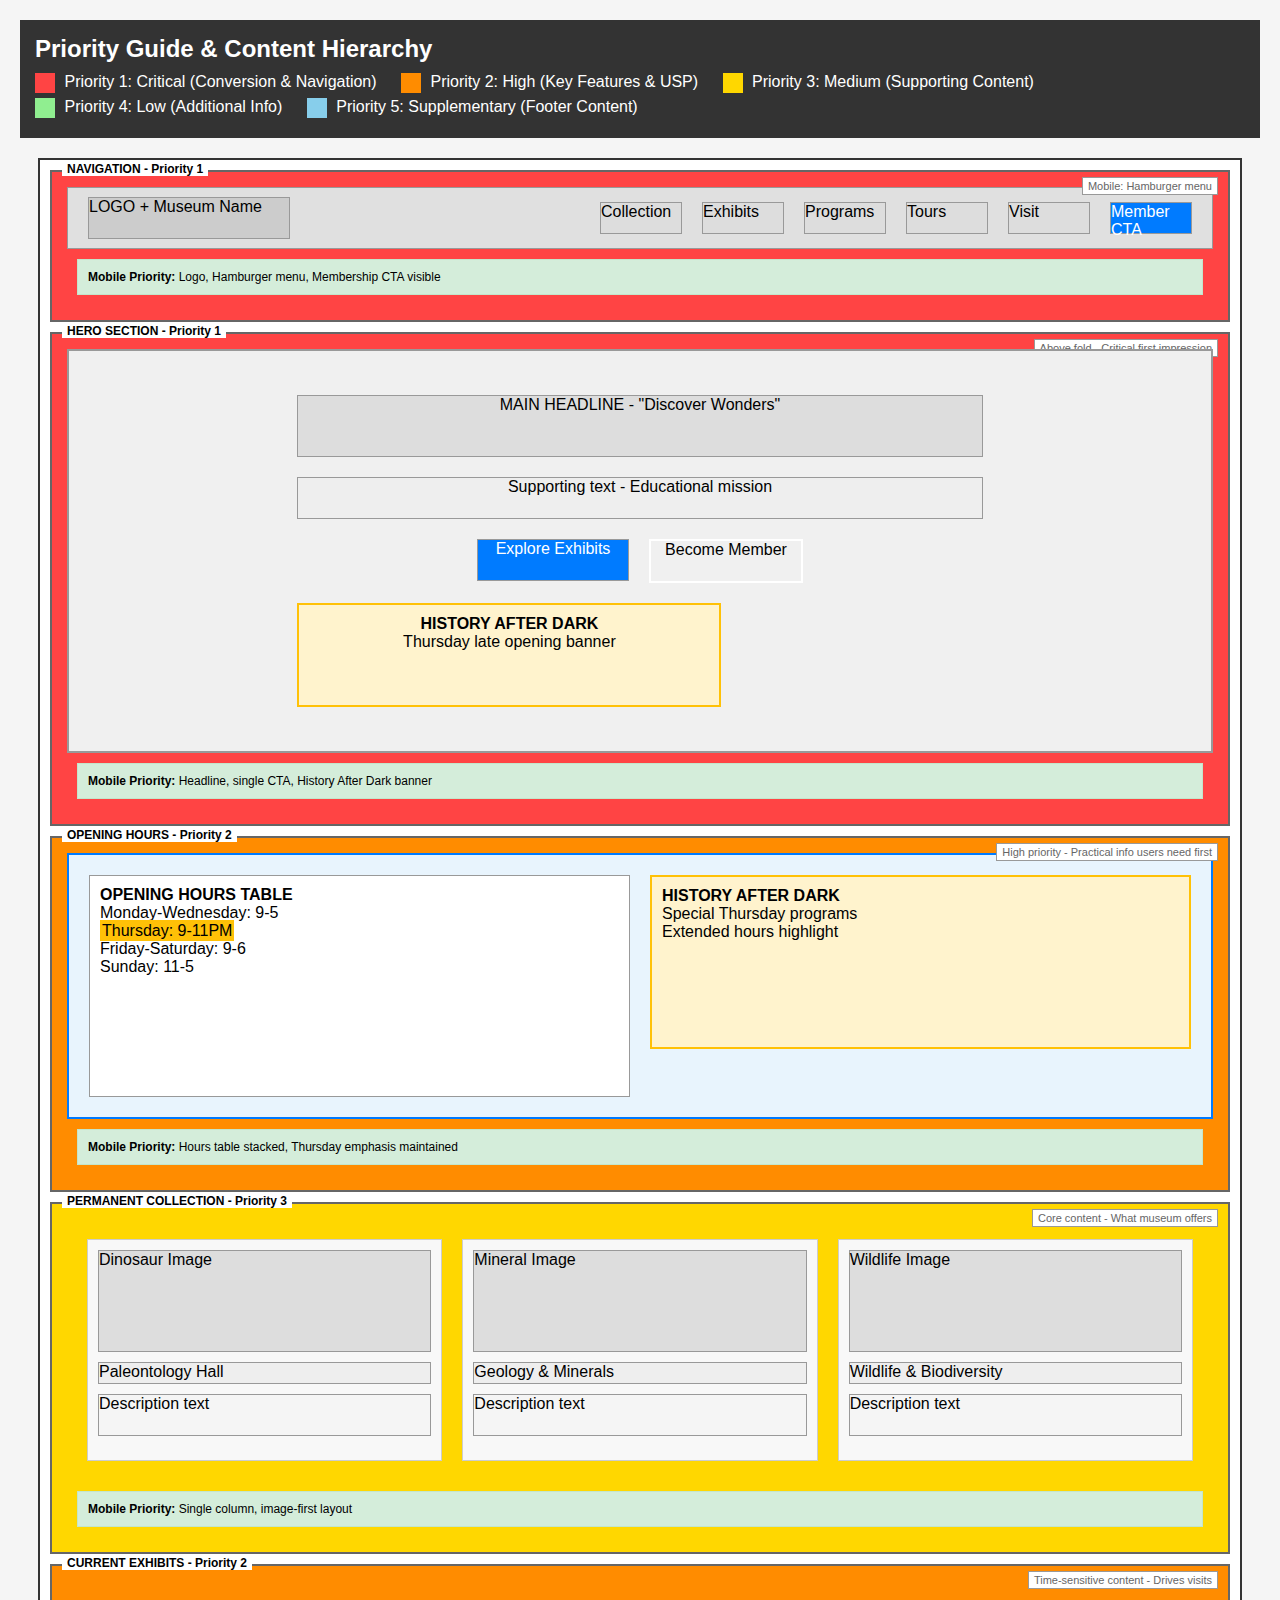
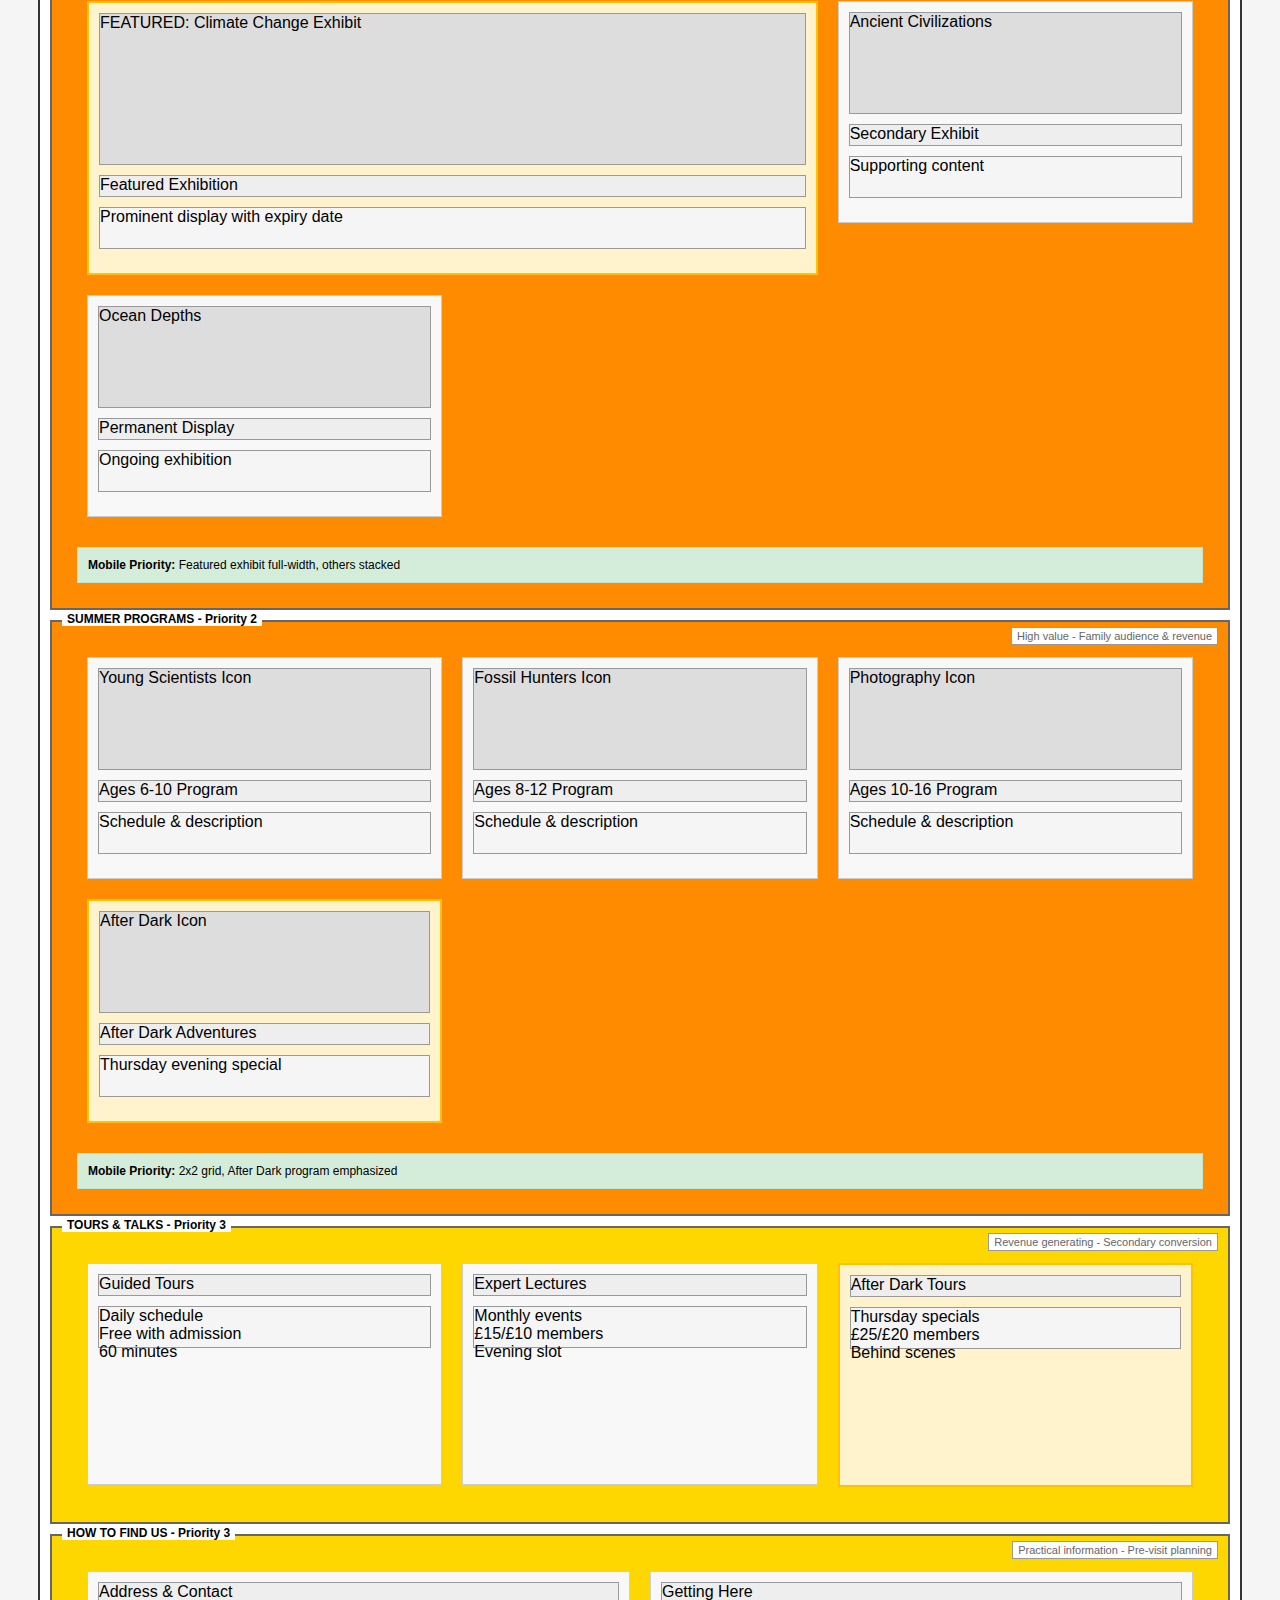
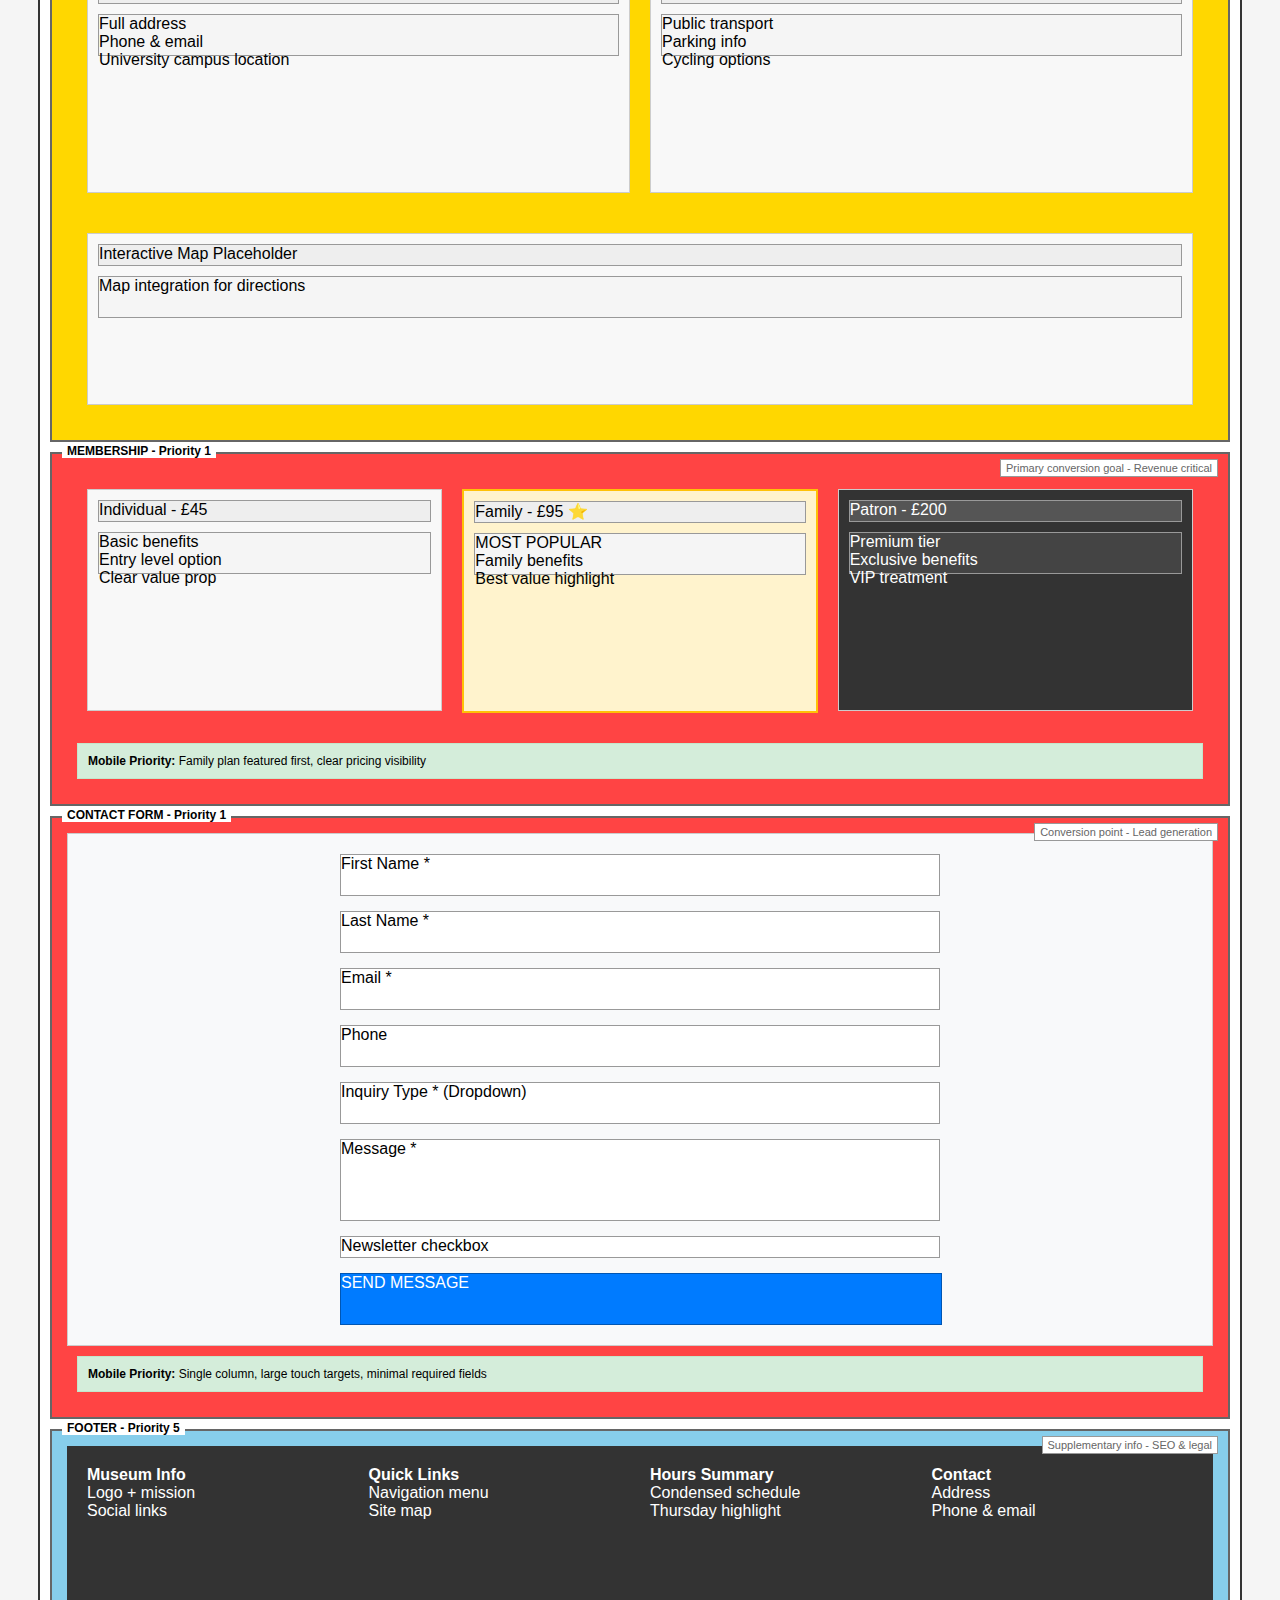
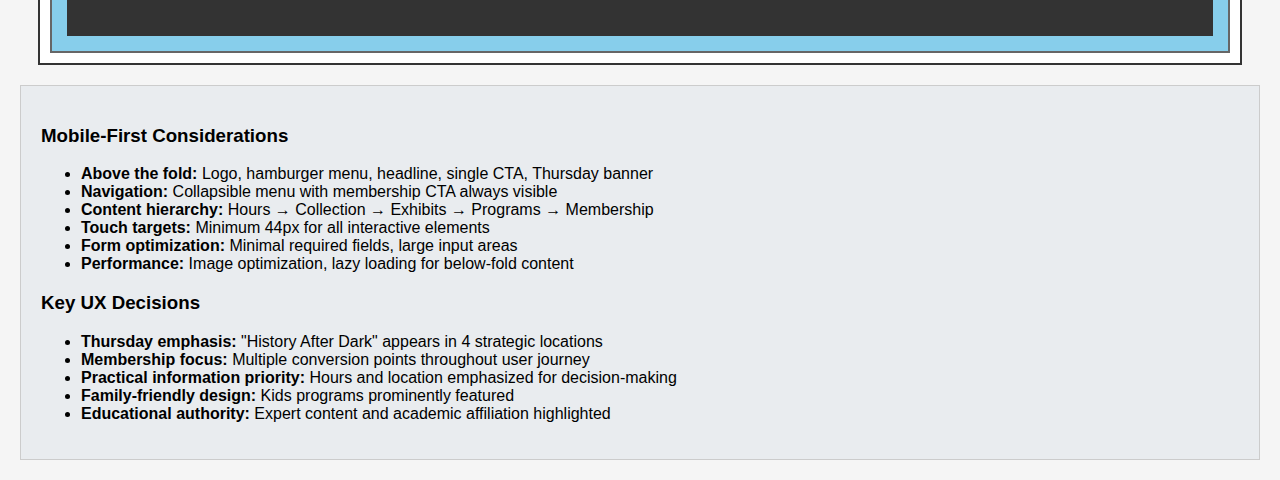
<file: museum_wireframe.html>
<!DOCTYPE html>
<html lang="en">
<head>
    <meta charset="UTF-8">
    <meta name="viewport" content="width=device-width, initial-scale=1.0">
    <title>Natural History Museum - Wireframe & Priority Guide</title>
    <style>
        body {
            font-family: Arial, sans-serif;
            margin: 0;
            padding: 20px;
            background: #f5f5f5;
        }
        .wireframe-container {
            max-width: 1200px;
            margin: 0 auto;
            background: white;
            border: 2px solid #333;
        }
        .priority-legend {
            background: #333;
            color: white;
            padding: 15px;
            margin-bottom: 20px;
        }
        .priority-legend h2 {
            margin: 0 0 10px 0;
        }
        .legend-item {
            display: inline-block;
            margin-right: 20px;
            margin-bottom: 5px;
        }
        .legend-color {
            width: 20px;
            height: 20px;
            display: inline-block;
            margin-right: 5px;
            vertical-align: middle;
        }
        .section {
            border: 2px solid #666;
            margin: 10px;
            padding: 15px;
            position: relative;
        }
        .section-label {
            position: absolute;
            top: -10px;
            left: 10px;
            background: white;
            padding: 0 5px;
            font-weight: bold;
            font-size: 12px;
        }
        .priority-1 { background: #ff4444; }
        .priority-2 { background: #ff8c00; }
        .priority-3 { background: #ffd700; }
        .priority-4 { background: #90ee90; }
        .priority-5 { background: #87ceeb; }
        
        /* Wireframe Elements */
        .nav-bar {
            background: #e0e0e0;
            height: 60px;
            display: flex;
            align-items: center;
            justify-content: space-between;
            padding: 0 20px;
            border: 1px solid #999;
        }
        .logo-box {
            width: 200px;
            height: 40px;
            background: #ccc;
            border: 1px solid #999;
        }
        .nav-items {
            display: flex;
            gap: 20px;
        }
        .nav-item {
            width: 80px;
            height: 30px;
            background: #ddd;
            border: 1px solid #999;
        }
        .hero-section {
            height: 400px;
            background: #f0f0f0;
            display: flex;
            align-items: center;
            justify-content: center;
            position: relative;
            border: 2px solid #999;
        }
        .hero-content {
            text-align: center;
            width: 60%;
        }
        .hero-title {
            height: 60px;
            background: #ddd;
            margin-bottom: 20px;
            border: 1px solid #999;
        }
        .hero-text {
            height: 40px;
            background: #eee;
            margin-bottom: 20px;
            border: 1px solid #999;
        }
        .cta-buttons {
            display: flex;
            gap: 20px;
            justify-content: center;
        }
        .cta-button {
            width: 150px;
            height: 40px;
            background: #ccc;
            border: 1px solid #999;
        }
        .alert-box {
            width: 400px;
            height: 80px;
            background: #fff3cd;
            border: 2px solid #ffc107;
            margin-top: 20px;
            padding: 10px;
        }
        .content-grid {
            display: grid;
            grid-template-columns: repeat(auto-fit, minmax(300px, 1fr));
            gap: 20px;
            padding: 20px;
        }
        .card-wireframe {
            height: 200px;
            background: #f8f8f8;
            border: 1px solid #ccc;
            padding: 10px;
        }
        .card-image {
            height: 100px;
            background: #ddd;
            margin-bottom: 10px;
            border: 1px solid #999;
        }
        .card-title {
            height: 20px;
            background: #eee;
            margin-bottom: 10px;
            border: 1px solid #999;
        }
        .card-text {
            height: 40px;
            background: #f5f5f5;
            border: 1px solid #999;
        }
        .hours-section {
            background: #e8f4fd;
            padding: 20px;
            border: 2px solid #007bff;
        }
        .hours-grid {
            display: grid;
            grid-template-columns: 1fr 1fr;
            gap: 20px;
        }
        .hours-table {
            background: white;
            height: 200px;
            border: 1px solid #999;
            padding: 10px;
        }
        .special-card {
            background: #fff3cd;
            height: 150px;
            border: 2px solid #ffc107;
            padding: 10px;
        }
        .form-section {
            background: #f8f9fa;
            padding: 20px;
            border: 1px solid #ccc;
        }
        .form-wireframe {
            max-width: 600px;
            margin: 0 auto;
        }
        .form-field {
            height: 40px;
            background: white;
            margin-bottom: 15px;
            border: 1px solid #999;
        }
        .form-textarea {
            height: 80px;
            background: white;
            margin-bottom: 15px;
            border: 1px solid #999;
        }
        .submit-button {
            height: 50px;
            background: #007bff;
            color: white;
            border: 1px solid #0056b3;
            width: 100%;
        }
        .footer-section {
            background: #333;
            color: white;
            padding: 20px;
            height: 150px;
        }
        .mobile-note {
            background: #d4edda;
            border: 1px solid #c3e6cb;
            padding: 10px;
            margin: 10px;
            font-size: 12px;
        }
        .priority-note {
            position: absolute;
            top: 5px;
            right: 10px;
            font-size: 11px;
            color: #666;
            background: white;
            padding: 2px 5px;
            border: 1px solid #999;
        }
    </style>
</head>
<body>
    <div class="priority-legend">
        <h2>Priority Guide & Content Hierarchy</h2>
        <div class="legend-item">
            <span class="legend-color priority-1"></span>
            <span>Priority 1: Critical (Conversion & Navigation)</span>
        </div>
        <div class="legend-item">
            <span class="legend-color priority-2"></span>
            <span>Priority 2: High (Key Features & USP)</span>
        </div>
        <div class="legend-item">
            <span class="legend-color priority-3"></span>
            <span>Priority 3: Medium (Supporting Content)</span>
        </div>
        <div class="legend-item">
            <span class="legend-color priority-4"></span>
            <span>Priority 4: Low (Additional Info)</span>
        </div>
        <div class="legend-item">
            <span class="legend-color priority-5"></span>
            <span>Priority 5: Supplementary (Footer Content)</span>
        </div>
    </div>

    <div class="wireframe-container">
        <!-- Navigation - Priority 1 -->
        <div class="section priority-1">
            <div class="section-label">NAVIGATION - Priority 1</div>
            <div class="priority-note">Mobile: Hamburger menu</div>
            <div class="nav-bar">
                <div class="logo-box">LOGO + Museum Name</div>
                <div class="nav-items">
                    <div class="nav-item">Collection</div>
                    <div class="nav-item">Exhibits</div>
                    <div class="nav-item">Programs</div>
                    <div class="nav-item">Tours</div>
                    <div class="nav-item">Visit</div>
                    <div class="nav-item" style="background: #007bff; color: white;">Member CTA</div>
                </div>
            </div>
            <div class="mobile-note">
                <strong>Mobile Priority:</strong> Logo, Hamburger menu, Membership CTA visible
            </div>
        </div>

        <!-- Hero Section - Priority 1 -->
        <div class="section priority-1">
            <div class="section-label">HERO SECTION - Priority 1</div>
            <div class="priority-note">Above fold - Critical first impression</div>
            <div class="hero-section">
                <div class="hero-content">
                    <div class="hero-title">MAIN HEADLINE - "Discover Wonders"</div>
                    <div class="hero-text">Supporting text - Educational mission</div>
                    <div class="cta-buttons">
                        <div class="cta-button" style="background: #007bff; color: white;">Explore Exhibits</div>
                        <div class="cta-button" style="background: transparent; border: 2px solid white;">Become Member</div>
                    </div>
                    <div class="alert-box">
                        <strong>HISTORY AFTER DARK</strong><br>
                        Thursday late opening banner
                    </div>
                </div>
            </div>
            <div class="mobile-note">
                <strong>Mobile Priority:</strong> Headline, single CTA, History After Dark banner
            </div>
        </div>

        <!-- Opening Hours - Priority 2 -->
        <div class="section priority-2">
            <div class="section-label">OPENING HOURS - Priority 2</div>
            <div class="priority-note">High priority - Practical info users need first</div>
            <div class="hours-section">
                <div class="hours-grid">
                    <div class="hours-table">
                        <strong>OPENING HOURS TABLE</strong><br>
                        Monday-Wednesday: 9-5<br>
                        <span style="background: #ffc107; padding: 2px;">Thursday: 9-11PM</span><br>
                        Friday-Saturday: 9-6<br>
                        Sunday: 11-5
                    </div>
                    <div class="special-card">
                        <strong>HISTORY AFTER DARK</strong><br>
                        Special Thursday programs<br>
                        Extended hours highlight
                    </div>
                </div>
            </div>
            <div class="mobile-note">
                <strong>Mobile Priority:</strong> Hours table stacked, Thursday emphasis maintained
            </div>
        </div>

        <!-- Permanent Collection - Priority 3 -->
        <div class="section priority-3">
            <div class="section-label">PERMANENT COLLECTION - Priority 3</div>
            <div class="priority-note">Core content - What museum offers</div>
            <div class="content-grid">
                <div class="card-wireframe">
                    <div class="card-image">Dinosaur Image</div>
                    <div class="card-title">Paleontology Hall</div>
                    <div class="card-text">Description text</div>
                </div>
                <div class="card-wireframe">
                    <div class="card-image">Mineral Image</div>
                    <div class="card-title">Geology & Minerals</div>
                    <div class="card-text">Description text</div>
                </div>
                <div class="card-wireframe">
                    <div class="card-image">Wildlife Image</div>
                    <div class="card-title">Wildlife & Biodiversity</div>
                    <div class="card-text">Description text</div>
                </div>
            </div>
            <div class="mobile-note">
                <strong>Mobile Priority:</strong> Single column, image-first layout
            </div>
        </div>

        <!-- Current Exhibits - Priority 2 -->
        <div class="section priority-2">
            <div class="section-label">CURRENT EXHIBITS - Priority 2</div>
            <div class="priority-note">Time-sensitive content - Drives visits</div>
            <div class="content-grid">
                <div class="card-wireframe" style="grid-column: span 2; height: 250px; background: #fff3cd; border: 2px solid #ffc107;">
                    <div class="card-image" style="height: 150px;">FEATURED: Climate Change Exhibit</div>
                    <div class="card-title">Featured Exhibition</div>
                    <div class="card-text">Prominent display with expiry date</div>
                </div>
                <div class="card-wireframe">
                    <div class="card-image">Ancient Civilizations</div>
                    <div class="card-title">Secondary Exhibit</div>
                    <div class="card-text">Supporting content</div>
                </div>
                <div class="card-wireframe">
                    <div class="card-image">Ocean Depths</div>
                    <div class="card-title">Permanent Display</div>
                    <div class="card-text">Ongoing exhibition</div>
                </div>
            </div>
            <div class="mobile-note">
                <strong>Mobile Priority:</strong> Featured exhibit full-width, others stacked
            </div>
        </div>

        <!-- Kids Programs - Priority 2 -->
        <div class="section priority-2">
            <div class="section-label">SUMMER PROGRAMS - Priority 2</div>
            <div class="priority-note">High value - Family audience & revenue</div>
            <div class="content-grid">
                <div class="card-wireframe">
                    <div class="card-image">Young Scientists Icon</div>
                    <div class="card-title">Ages 6-10 Program</div>
                    <div class="card-text">Schedule & description</div>
                </div>
                <div class="card-wireframe">
                    <div class="card-image">Fossil Hunters Icon</div>
                    <div class="card-title">Ages 8-12 Program</div>
                    <div class="card-text">Schedule & description</div>
                </div>
                <div class="card-wireframe">
                    <div class="card-image">Photography Icon</div>
                    <div class="card-title">Ages 10-16 Program</div>
                    <div class="card-text">Schedule & description</div>
                </div>
                <div class="card-wireframe" style="background: #fff3cd; border: 2px solid #ffc107;">
                    <div class="card-image">After Dark Icon</div>
                    <div class="card-title">After Dark Adventures</div>
                    <div class="card-text">Thursday evening special</div>
                </div>
            </div>
            <div class="mobile-note">
                <strong>Mobile Priority:</strong> 2x2 grid, After Dark program emphasized
            </div>
        </div>

        <!-- Tours & Talks - Priority 3 -->
        <div class="section priority-3">
            <div class="section-label">TOURS & TALKS - Priority 3</div>
            <div class="priority-note">Revenue generating - Secondary conversion</div>
            <div class="content-grid">
                <div class="card-wireframe">
                    <div class="card-title">Guided Tours</div>
                    <div class="card-text">Daily schedule<br>Free with admission<br>60 minutes</div>
                </div>
                <div class="card-wireframe">
                    <div class="card-title">Expert Lectures</div>
                    <div class="card-text">Monthly events<br>£15/£10 members<br>Evening slot</div>
                </div>
                <div class="card-wireframe" style="background: #fff3cd; border: 2px solid #ffc107;">
                    <div class="card-title">After Dark Tours</div>
                    <div class="card-text">Thursday specials<br>£25/£20 members<br>Behind scenes</div>
                </div>
            </div>
        </div>

        <!-- Visit Information - Priority 3 -->
        <div class="section priority-3">
            <div class="section-label">HOW TO FIND US - Priority 3</div>
            <div class="priority-note">Practical information - Pre-visit planning</div>
            <div class="content-grid">
                <div class="card-wireframe">
                    <div class="card-title">Address & Contact</div>
                    <div class="card-text">
                        Full address<br>
                        Phone & email<br>
                        University campus location
                    </div>
                </div>
                <div class="card-wireframe">
                    <div class="card-title">Getting Here</div>
                    <div class="card-text">
                        Public transport<br>
                        Parking info<br>
                        Cycling options
                    </div>
                </div>
            </div>
            <div class="card-wireframe" style="height: 150px; margin: 20px;">
                <div class="card-title">Interactive Map Placeholder</div>
                <div class="card-text">Map integration for directions</div>
            </div>
        </div>

        <!-- Membership - Priority 1 -->
        <div class="section priority-1">
            <div class="section-label">MEMBERSHIP - Priority 1</div>
            <div class="priority-note">Primary conversion goal - Revenue critical</div>
            <div class="content-grid">
                <div class="card-wireframe">
                    <div class="card-title">Individual - £45</div>
                    <div class="card-text">
                        Basic benefits<br>
                        Entry level option<br>
                        Clear value prop
                    </div>
                </div>
                <div class="card-wireframe" style="background: #fff3cd; border: 2px solid #ffc107;">
                    <div class="card-title">Family - £95 ⭐</div>
                    <div class="card-text">
                        MOST POPULAR<br>
                        Family benefits<br>
                        Best value highlight
                    </div>
                </div>
                <div class="card-wireframe" style="background: #333; color: white;">
                    <div class="card-title" style="background: #555;">Patron - £200</div>
                    <div class="card-text" style="background: #444;">
                        Premium tier<br>
                        Exclusive benefits<br>
                        VIP treatment
                    </div>
                </div>
            </div>
            <div class="mobile-note">
                <strong>Mobile Priority:</strong> Family plan featured first, clear pricing visibility
            </div>
        </div>

        <!-- Contact Form - Priority 1 -->
        <div class="section priority-1">
            <div class="section-label">CONTACT FORM - Priority 1</div>
            <div class="priority-note">Conversion point - Lead generation</div>
            <div class="form-section">
                <div class="form-wireframe">
                    <div class="form-field">First Name *</div>
                    <div class="form-field">Last Name *</div>
                    <div class="form-field">Email *</div>
                    <div class="form-field">Phone</div>
                    <div class="form-field">Inquiry Type * (Dropdown)</div>
                    <div class="form-textarea">Message *</div>
                    <div class="form-field" style="height: 20px;">Newsletter checkbox</div>
                    <div class="submit-button">SEND MESSAGE</div>
                </div>
            </div>
            <div class="mobile-note">
                <strong>Mobile Priority:</strong> Single column, large touch targets, minimal required fields
            </div>
        </div>

        <!-- Footer - Priority 5 -->
        <div class="section priority-5">
            <div class="section-label">FOOTER - Priority 5</div>
            <div class="priority-note">Supplementary info - SEO & legal</div>
            <div class="footer-section">
                <div style="display: grid; grid-template-columns: repeat(4, 1fr); gap: 20px; color: white;">
                    <div>
                        <strong>Museum Info</strong><br>
                        Logo + mission<br>
                        Social links
                    </div>
                    <div>
                        <strong>Quick Links</strong><br>
                        Navigation menu<br>
                        Site map
                    </div>
                    <div>
                        <strong>Hours Summary</strong><br>
                        Condensed schedule<br>
                        Thursday highlight
                    </div>
                    <div>
                        <strong>Contact</strong><br>
                        Address<br>
                        Phone & email
                    </div>
                </div>
            </div>
        </div>
    </div>

    <div style="background: #e9ecef; padding: 20px; margin-top: 20px; border: 1px solid #ccc;">
        <h3>Mobile-First Considerations</h3>
        <ul>
            <li><strong>Above the fold:</strong> Logo, hamburger menu, headline, single CTA, Thursday banner</li>
            <li><strong>Navigation:</strong> Collapsible menu with membership CTA always visible</li>
            <li><strong>Content hierarchy:</strong> Hours → Collection → Exhibits → Programs → Membership</li>
            <li><strong>Touch targets:</strong> Minimum 44px for all interactive elements</li>
            <li><strong>Form optimization:</strong> Minimal required fields, large input areas</li>
            <li><strong>Performance:</strong> Image optimization, lazy loading for below-fold content</li>
        </ul>
        
        <h3>Key UX Decisions</h3>
        <ul>
            <li><strong>Thursday emphasis:</strong> "History After Dark" appears in 4 strategic locations</li>
            <li><strong>Membership focus:</strong> Multiple conversion points throughout user journey</li>
            <li><strong>Practical information priority:</strong> Hours and location emphasized for decision-making</li>
            <li><strong>Family-friendly design:</strong> Kids programs prominently featured</li>
            <li><strong>Educational authority:</strong> Expert content and academic affiliation highlighted</li>
        </ul>
    </div>
</body>
</html>
</file>
